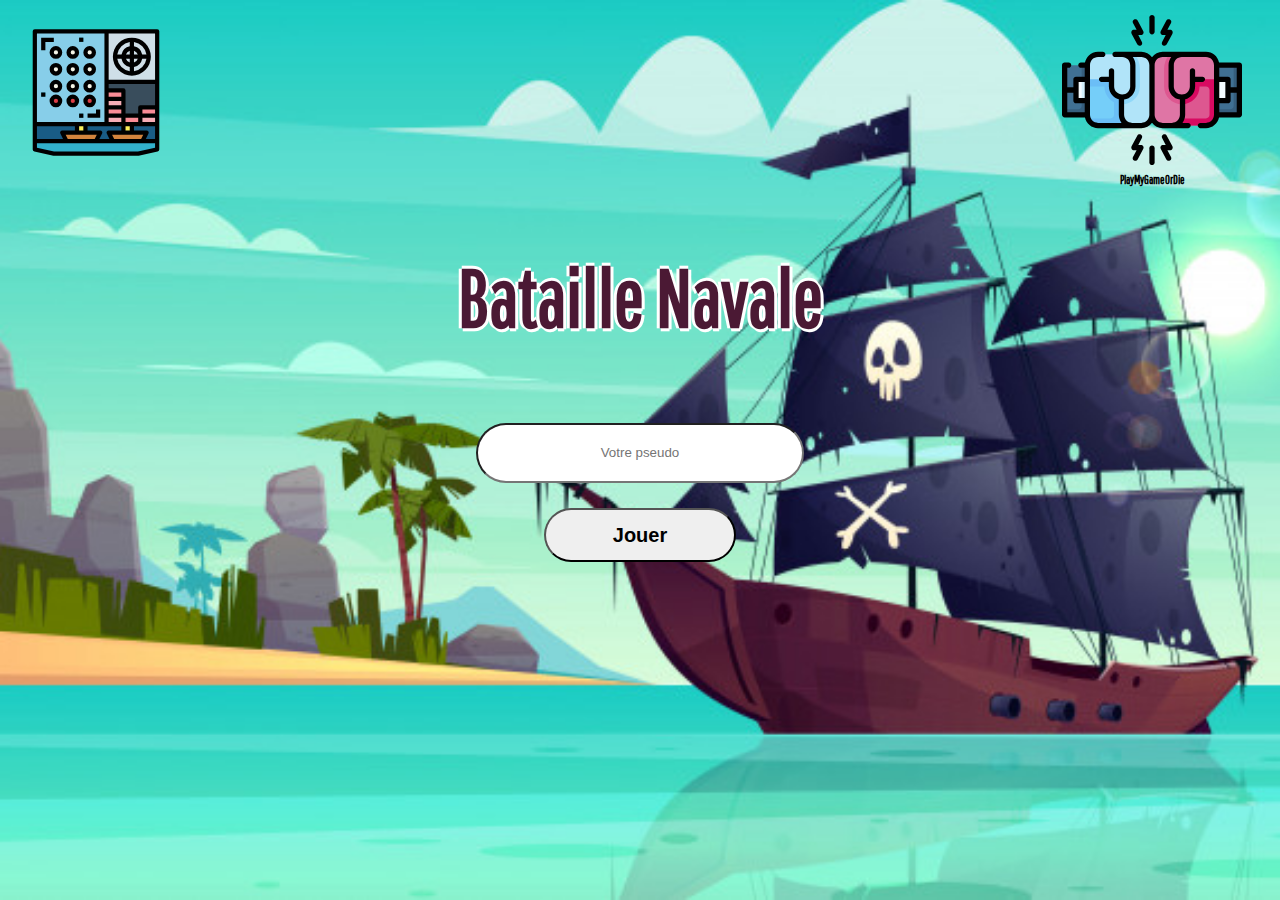
<file: index.html>
<!DOCTYPE html>
<html>
<head>
    <meta charset='utf-8'>
    <meta http-equiv='X-UA-Compatible' content='IE=edge'>
    <title>Bataille navale</title>
    <meta name='viewport' content='width=device-width, initial-scale=1'>
    <link rel='stylesheet' type='text/css' media='screen' href='main.css'>
    <link href="https://fonts.googleapis.com/css2?family=Pathway+Gothic+One&display=swap" rel="stylesheet"> 
    
</head>
<body>
    <header>

        <div id="header">
            <a href="index.html"><img class="logoJeu" src="img/battleship(3).svg" /></a>

            <div id="logo">
                <img src="img/logo.svg" />
                <p>PlayMyGameOrDie</p>
            </div>
        </div>
    </header>
    <h1>Bataille Navale</h1>

    <div id=accueil></div>
    <div id="input">
        <input type="text" id="pseudo" placeholder="Votre pseudo" />
        <div></div><button onclick="newUserName()" class="hidden" id="change">Changer d'utilisateur</button>
        <button onclick="setUserName()" id="jouer">Jouer</button></div>
    </div>
    <div id="level">
        <a href="facile.html"><div><button class="level" id="facile">Facile</button></div></a> 
        <a href="difficile.html"><div ><button class="level" id="difficile">Difficile</button></div></a>
    </div>
    <script type="text/javascript" src='scripts/index.js'></script>
    <script type="text/javascript" src='scripts/facile.js'></script>

</body>
</html>
</file>
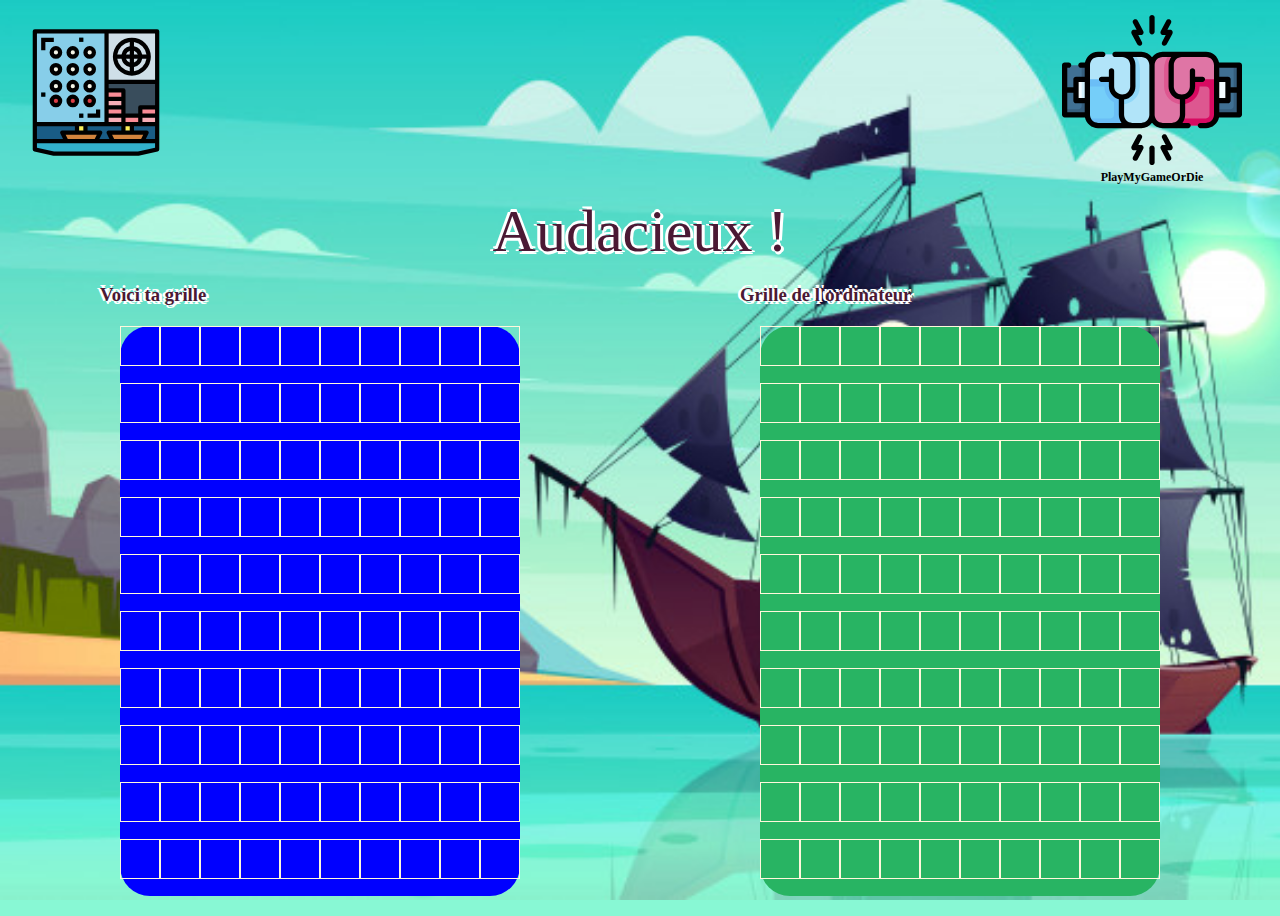
<file: difficile.html>
<html lang="en">

<head>
    <meta charset="utf-8">
    <meta name="viewport" content="width=device-width, initial-scale=1">
    <title>Bataille navale</title>

    <link rel='stylesheet' type='text/css' media='screen' href='main.css'>

</head>

<body>

    <header>

        <div id="header">
            <a href="index.html"><img class="logoJeu" src="img/battleship(3).svg" /></a>

            <div id="logo">
                <img src="img/logo.svg" />
                <p>PlayMyGameOrDie</p>
            </div>
        </div>
    </header>

    <div id=accueil></div>

    <div class="container">
        <div>
            <h3 class="grid-title">Voici ta grille</h3>
            <div id="grid-user" class="grid grid-user"></div>
            <button class="hidden" id="place-ok">À l'attaque !</button>
        </div>
        <div>
            <h3 class="grid-title">Grille de l'ordinateur</h3>
            <div id="grid-computer" class="grid grid-computer"></div>
        </div>
    </div>

    <script type="text/javascript" src="scripts/difficile.js"></script>
    <script type="text/javascript" src="scripts/accueildiff.js"></script>
</body>

</html>
</file>
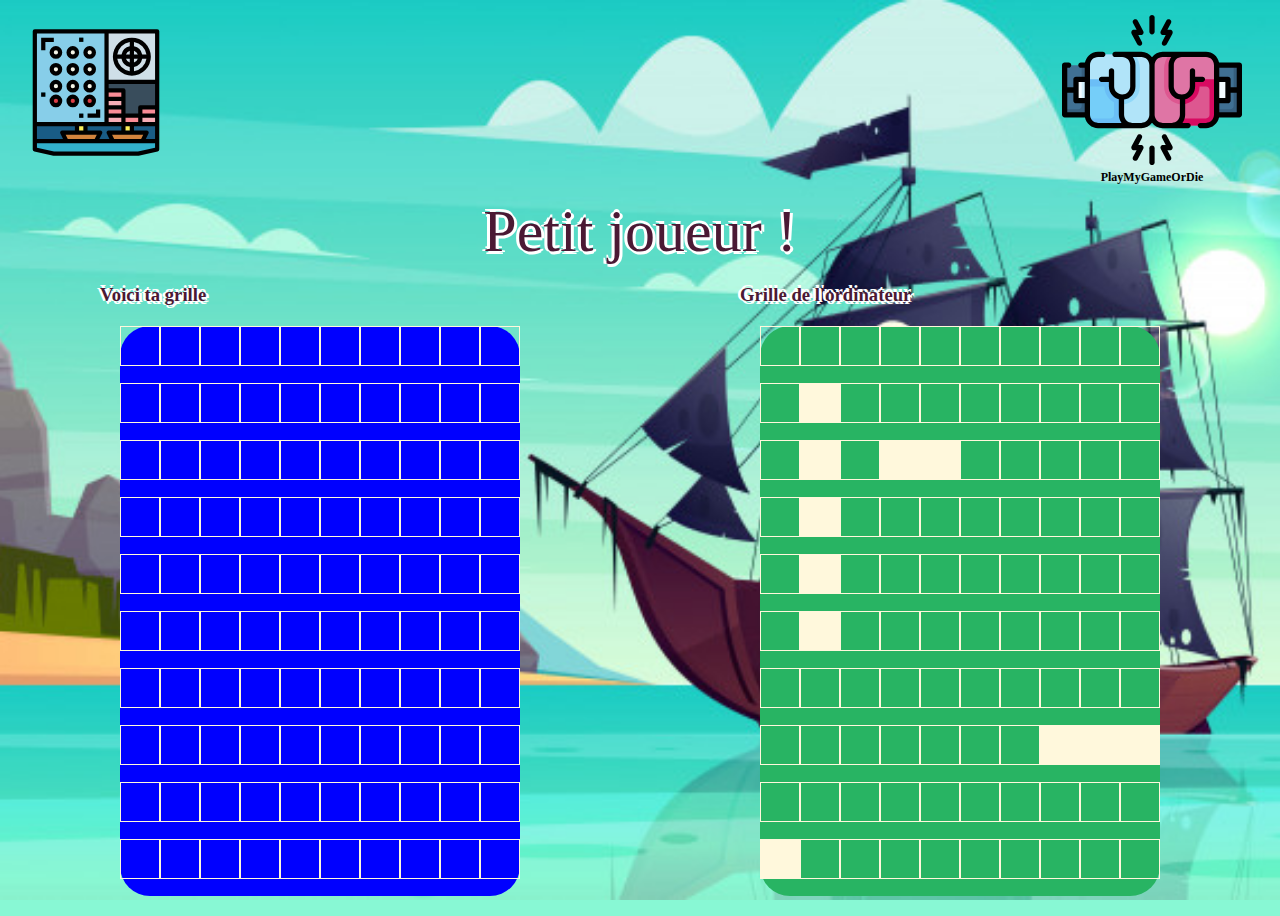
<file: facile.html>
<html lang="en">

<head>
    <meta charset="utf-8">
    <meta name="viewport" content="width=device-width, initial-scale=1">
    <title>Bataille navale</title>

    <link rel='stylesheet' type='text/css' media='screen' href='main.css'>



</head>

<body>

    <header>

        <div id="header">
            <a href="index.html"><img class="logoJeu" src="img/battleship(3).svg" /></a>

            <div id="logo">
                <img src="img/logo.svg" />
                <p>PlayMyGameOrDie</p>
            </div>
        </div>
    </header>
    
    <div id=accueil></div>

    <div class="container">
        <div>
            <h3 class="grid-title">Voici ta grille</h3>
            <div id="grid-user" class="grid grid-user"></div>
            <button class="hidden" id="place-ok">À l'attaque !</button>
        </div>
        <div>
            <h3 class="grid-title">Grille de l'ordinateur</h3>
            <div id="grid-computer" class="grid grid-computer"></div>
        </div>
    </div>

    <script type="text/javascript" src="scripts/facile.js"></script>
    <script type="text/javascript" src="scripts/accueil.js"></script>
</body>

</html>
</file>
<file: main.css>
/* général */
.bateau-user {
  background-color: cornsilk;
}

.bateau-computer-easy{
  background-color: cornsilk;
}

body{
    width: 100vw;
    height: 100vh;
    margin: 0;
    background: url(img/bateauPirate.jpg);
    background-repeat: no-repeat;
    background-size: cover;
    background-position: center;
    background-color: #88f8d4;
    font-family:'Pathway Gothic One';
}

.hidden {
    display: none;
}

#header
{
    display: flex;
    justify-content: space-between;
}

.logoJeu
{
    width: 15vw;
    height: 15vh;
    margin-top: 25px;
}

#logo img
{
    width: 20vw;
    height: 20vh;
    
}

#logo p
{
    font-size: 12px;
    text-align: center;
    margin-top: -4%;
    font-weight: bold;
}

/* accueil */
#pseudo
{
    text-align: center;
    width: 25vw;
    height: 6vh;
    border-radius: 30px;
    margin-top: 2%;
}

button
{
    width: 15vw;
    height: 6vh;
    border-radius: 30px;
    margin-top: 2%;
    font-size: 20px;
    font-weight: bold;
}

#button, #input{
    text-align: center;
}

#accueil{
    text-align: center;
    font-size: 60px;
    color: #4B1934;
    text-shadow: -3px 0 white, 3px 1px white, 1px 3px white, 0 -3px white;

}

#level{
    display: flex;
    justify-content: space-around;
    align-items:center ;
    
}
button.level{
    font-size: 35px;
    height:10vh;
    color: #000000;
    font-family:'Pathway Gothic One';
}
.level:hover{
    background-color:#c4c4c4;
    
}

h1
{
    font-size: 80px;
    text-align: center;
    color: #4B1934;
    text-shadow: -3px 0 white, 3px 1px white, 1px 3px white, 0 -3px white;
}

#change {
    width: 15vw;
    height: 8vh;
    border-radius: 30px;
    margin-top: 2%;
    font-size: 20px;
    font-weight: bold;
}

/*grilles*/

.container{
    display: flex;
    justify-content: space-around;
}

.grid-user{
	border-radius: 30px;
	background-color: blue;
	width: 29.282576866764277vw;
  height: 63.29113924050633vh;
  min-height: 400px;
  min-width: 400px;
	display: flex;
	flex-wrap: wrap;
  margin: 20px;

}

.grid-title{
  color: #4B1934;
  text-shadow: -3px 0 white, 3px 1px white, 1px 3px white, 0 -3px white;
}

.grid div{
	height: 38px;
  width: 38px;
  border: 1px solid cornsilk;
}

.bateau-computer{
  background-color: #28b463;
}

.grid-computer {
	border-radius: 30px;
    width: 29.282576866764277vw;
    height: 63.29113924050633vh;
    min-height: 400px;
    min-width: 400px;
	display: flex;
	flex-wrap: wrap;
	background-color:  #28b463;
	margin: 20px;
}

.grid-display {
	width: 100px;
	height: 200px;
	margin: 20px;
	background-color: orange;
	border-radius: 30px;

}



.touche{
  background-color: cornsilk;
  background-image: url(img/explosion.svg);
  background-color: cornsilk;
  width: 38px;
  height: 38px;
}

.plouf{
  background-image: url(img/plouf2.jpg);
  background-size: contain;
  background-repeat: no-repeat;
  background-image: url(img/plouf.jpg);
  background-size: cover;
  width: 38px;
  height: 38px;
} 

#place-ok{
  margin-left: 40vw;
  margin-top: -20vh;
}
</file>
